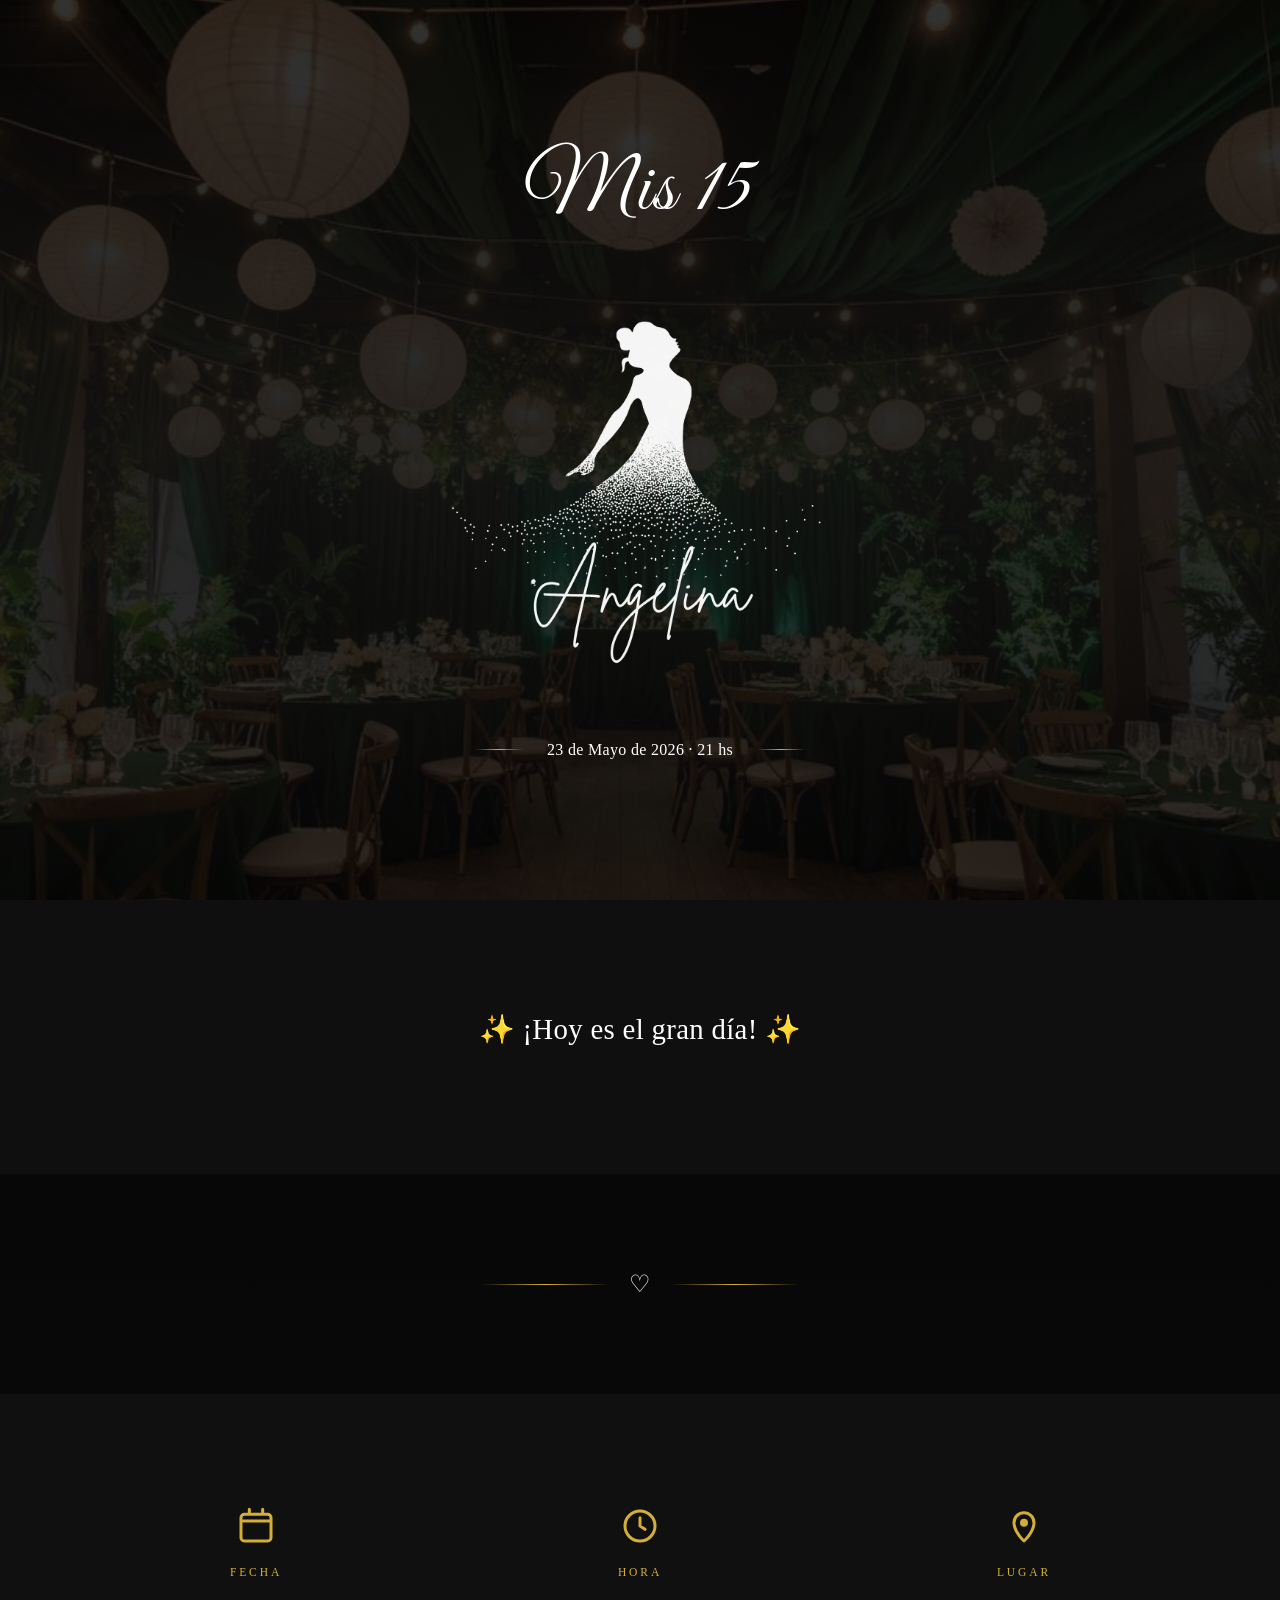
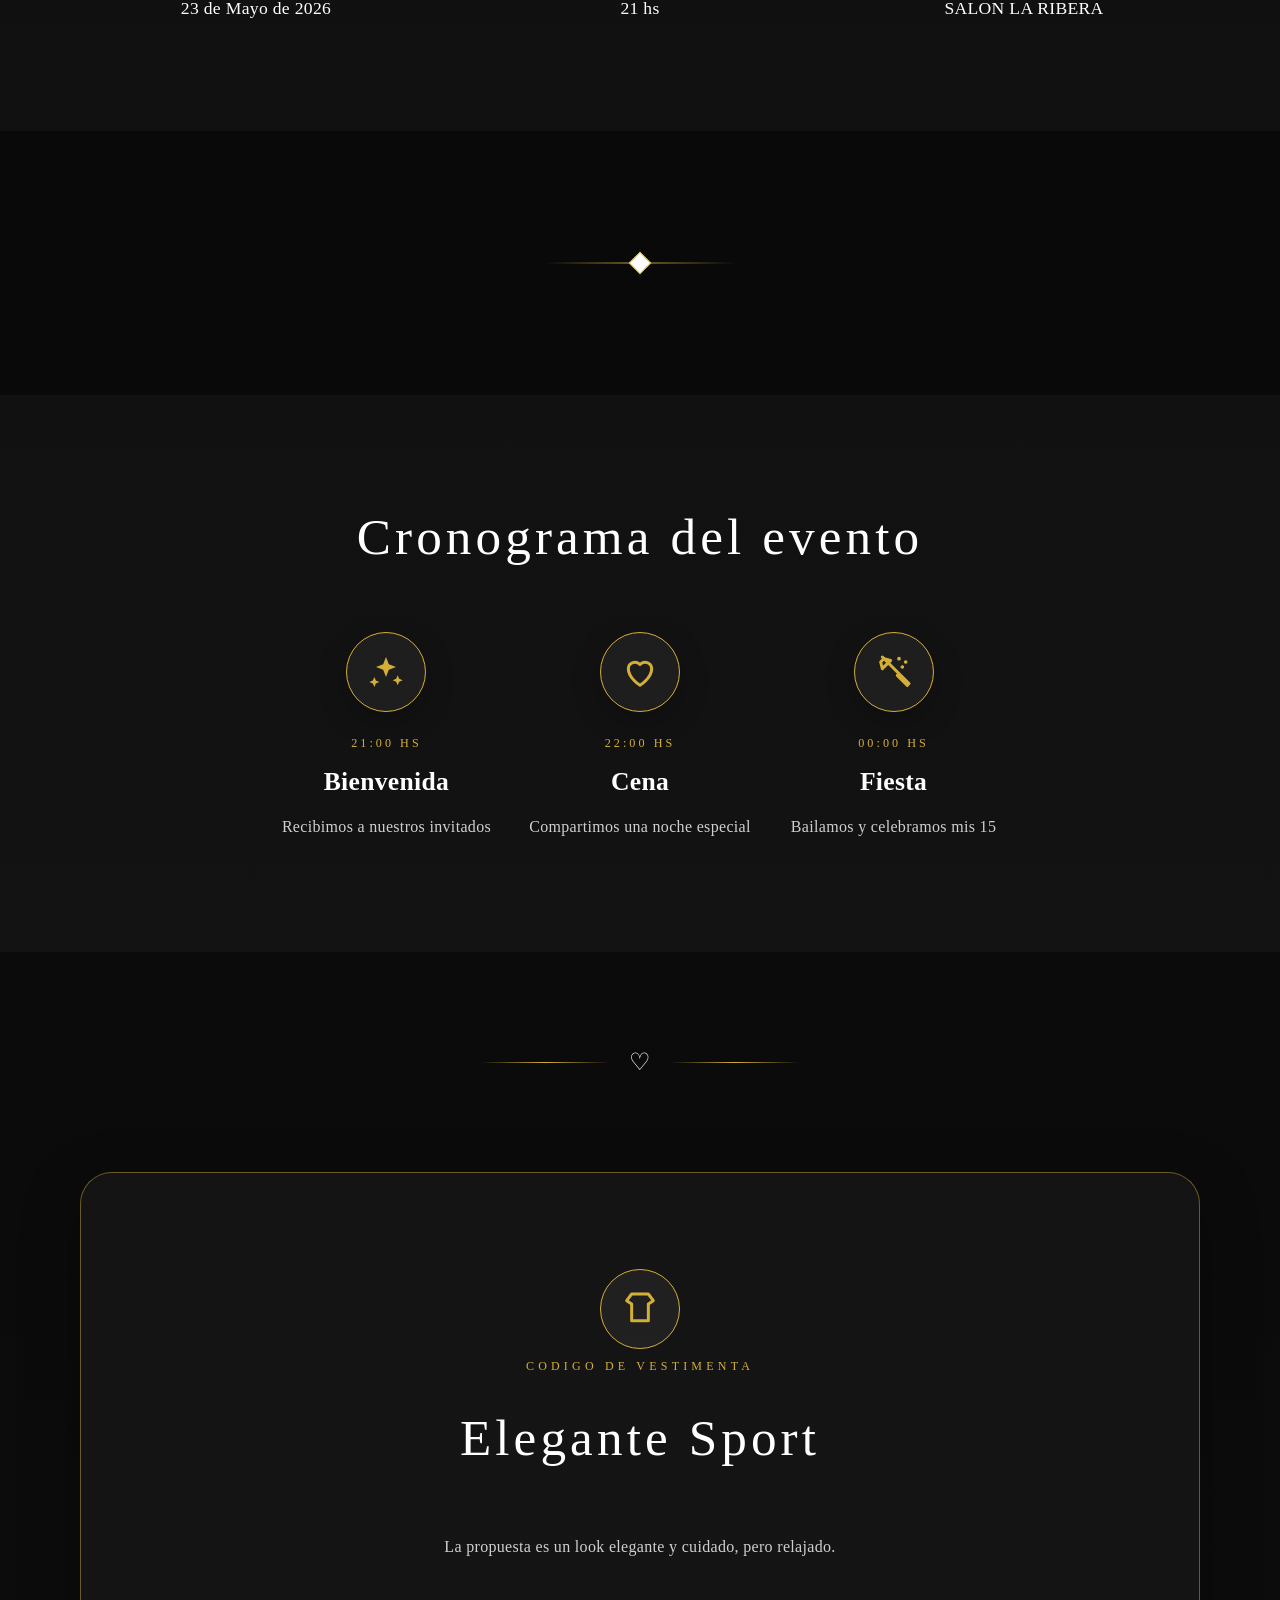
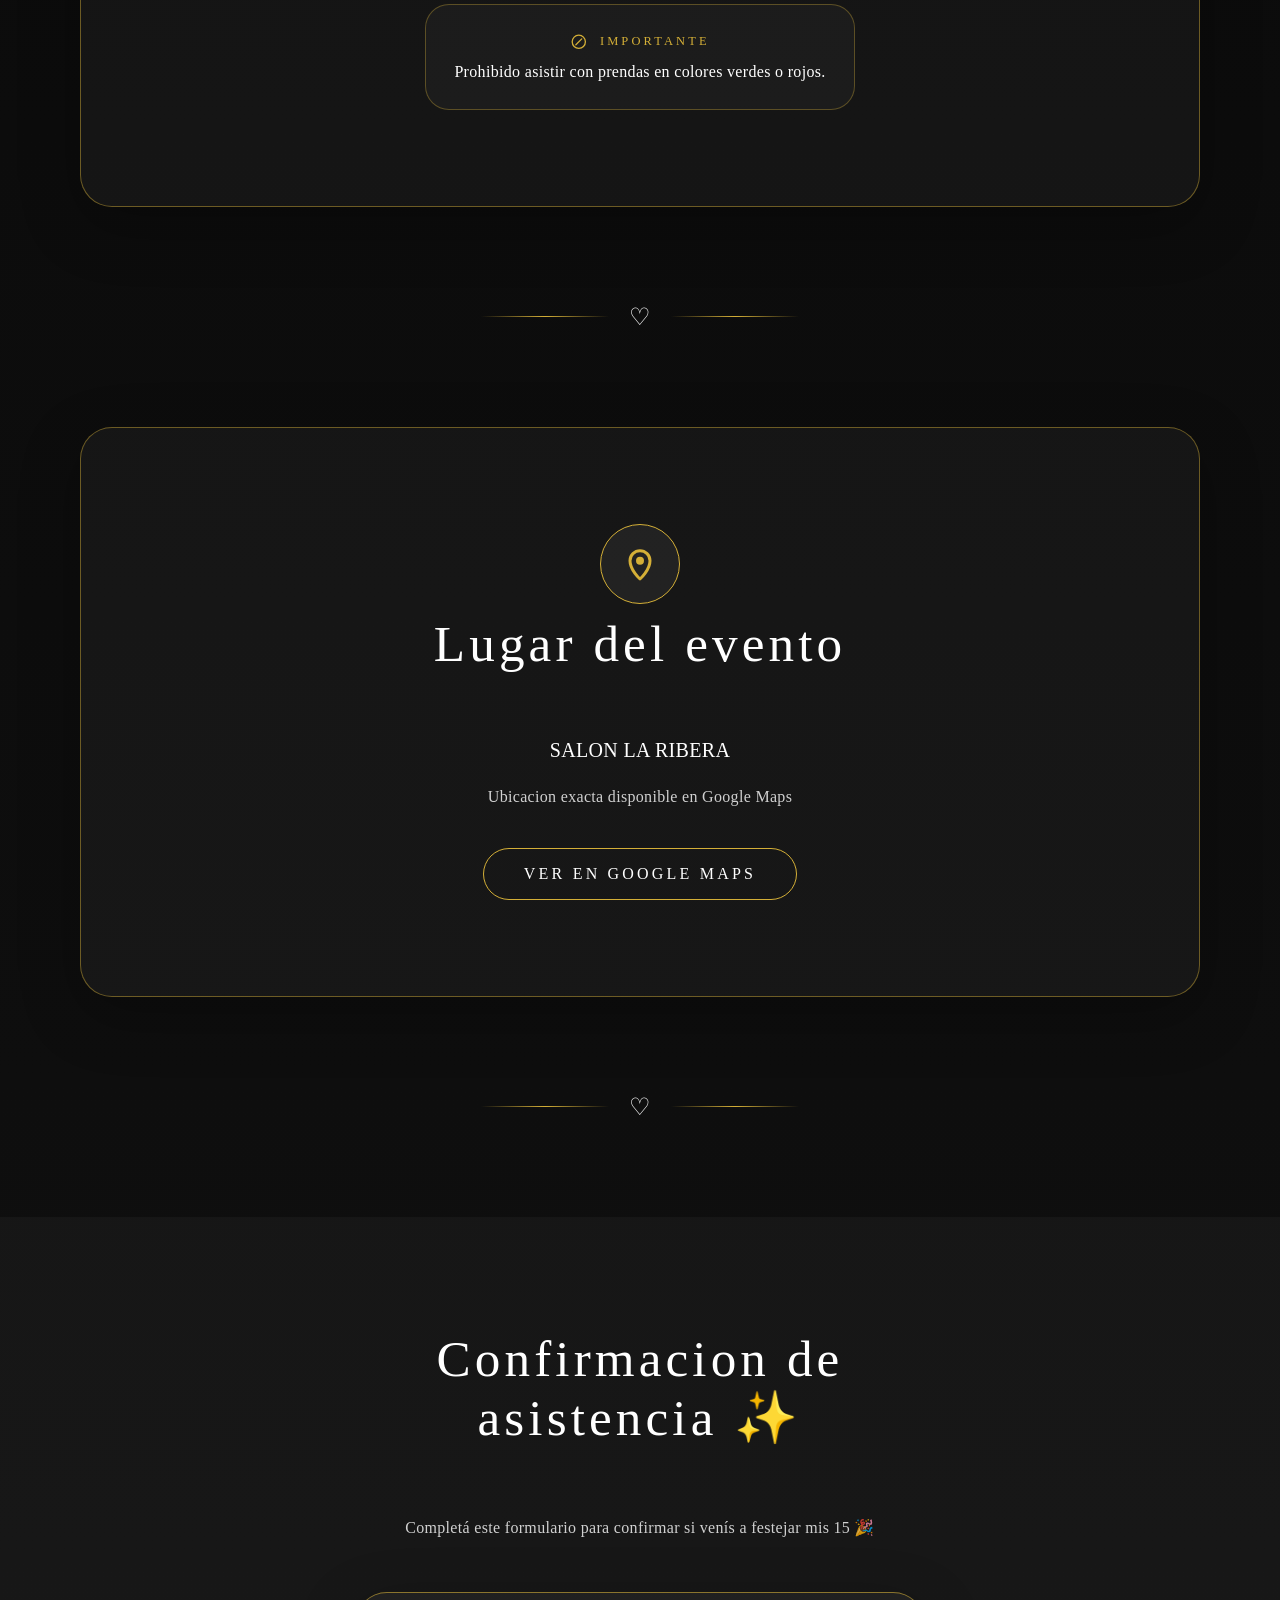
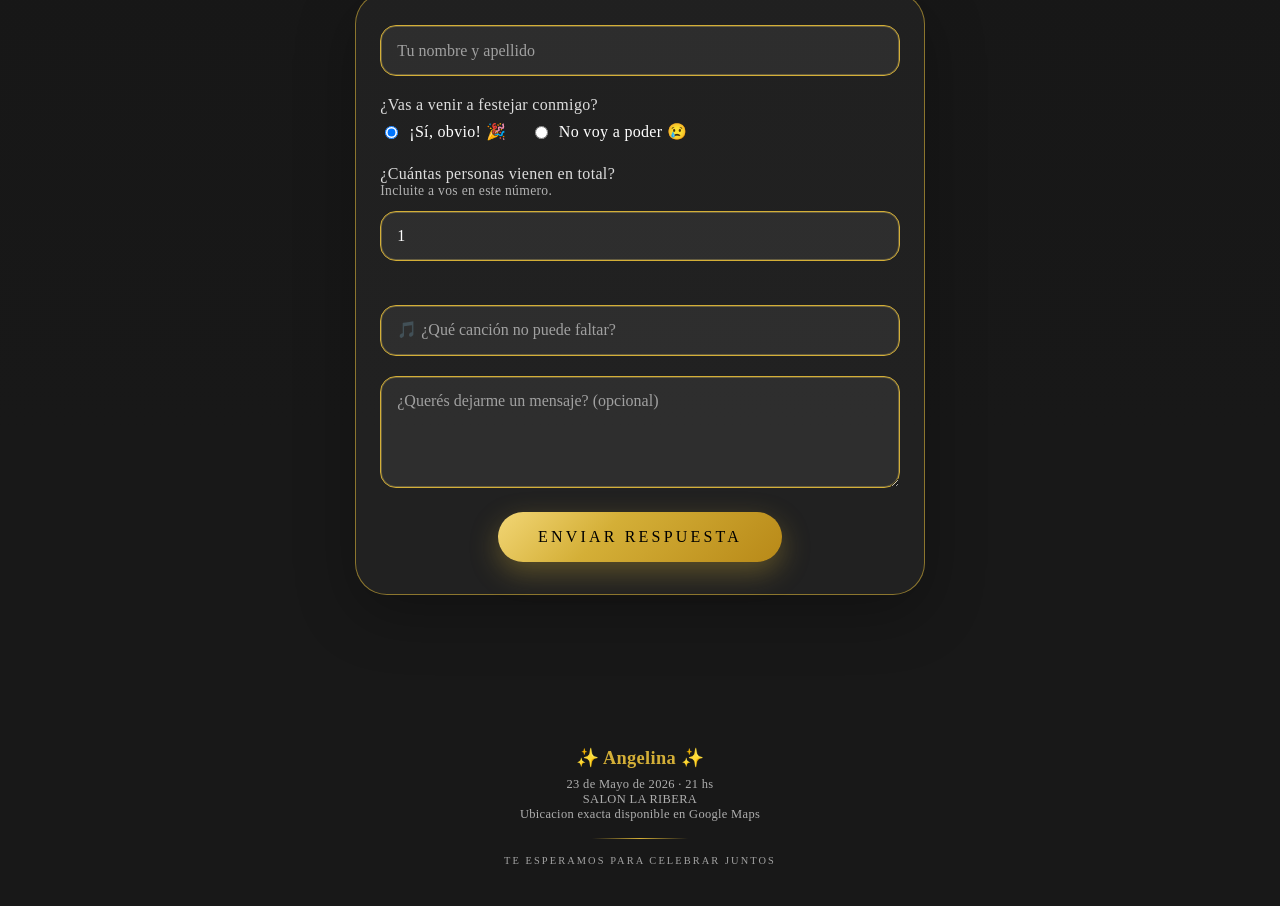
<file: index.html>
<!doctype html>
<html lang="es">
  <head>
    <meta charset="UTF-8" />
    <meta name="viewport" content="width=device-width, initial-scale=1.0" />
    <title>Mis 15 | Angelina</title>
    <meta
      name="description"
      content="Invitacion de 15 de Angelina. Confirmacion, ubicacion y codigo de vestimenta."
    />
    <link rel="preconnect" href="https://fonts.googleapis.com" />
    <link rel="preconnect" href="https://fonts.gstatic.com" crossorigin />
    <link
      href="https://fonts.googleapis.com/css2?family=Great+Vibes&display=swap"
      rel="stylesheet"
    />
    <link rel="icon" type="image/svg+xml" href="./favicon.svg" />
    <link rel="stylesheet" href="./styles.css" />
  </head>
  <body>
    <main class="app-shell bg-marble">
      <section class="hero fade-section">
        <div class="hero-bg"></div>
        <div class="hero-overlay"></div>
        <div class="hero-content">
          <p id="hero-title" class="eyebrow"></p>
          <img src="./Angelina.png" alt="Angelina" class="hero-signature" />
          <div class="hero-meta">
            <span class="hero-line"></span>
            <p id="hero-date-time"></p>
            <span class="hero-line"></span>
          </div>
        </div>
      </section>

      <section id="countdown-section" class="countdown fade-section">
        <div class="section-overlay"></div>
        <div class="section-inner countdown-inner">
          <h2 class="section-title">Faltan…</h2>
          <div id="countdown-grid" class="countdown-grid"></div>
        </div>
      </section>

      <div class="divider" aria-hidden="true">
        <span class="divider-line"></span>
        <span class="divider-heart">♡</span>
        <span class="divider-line"></span>
      </div>

      <section class="details fade-section section-soft">
        <div class="section-inner details-grid">
          <article class="detail-item">
            <div class="icon-wrap gold">
              <svg viewBox="0 0 24 24" class="icon" aria-hidden="true">
                <path
                  d="M8 2v3M16 2v3M3 9h18M5 5h14a2 2 0 0 1 2 2v12a2 2 0 0 1-2 2H5a2 2 0 0 1-2-2V7a2 2 0 0 1 2-2Z"
                  fill="none"
                  stroke="currentColor"
                  stroke-width="1.8"
                  stroke-linecap="round"
                  stroke-linejoin="round"
                />
              </svg>
            </div>
            <p class="detail-label">Fecha</p>
            <p id="detail-date" class="detail-value"></p>
          </article>

          <article class="detail-item">
            <div class="icon-wrap gold">
              <svg viewBox="0 0 24 24" class="icon" aria-hidden="true">
                <circle
                  cx="12"
                  cy="12"
                  r="9"
                  fill="none"
                  stroke="currentColor"
                  stroke-width="1.8"
                />
                <path
                  d="M12 7v5l3 2"
                  fill="none"
                  stroke="currentColor"
                  stroke-width="1.8"
                  stroke-linecap="round"
                  stroke-linejoin="round"
                />
              </svg>
            </div>
            <p class="detail-label">Hora</p>
            <p id="detail-time" class="detail-value"></p>
          </article>

          <article class="detail-item">
            <div class="icon-wrap gold">
              <svg viewBox="0 0 24 24" class="icon" aria-hidden="true">
                <path
                  d="M12 21s6-5.4 6-11a6 6 0 1 0-12 0c0 5.6 6 11 6 11Z"
                  fill="none"
                  stroke="currentColor"
                  stroke-width="1.8"
                  stroke-linecap="round"
                  stroke-linejoin="round"
                />
                <circle cx="12" cy="10" r="2.4" fill="currentColor" />
              </svg>
            </div>
            <p class="detail-label">Lugar</p>
            <p id="detail-venue" class="detail-value"></p>
          </article>
        </div>
      </section>

      <div class="ornament" aria-hidden="true">
        <span class="ornament-line"></span>
        <span class="ornament-diamond"></span>
      </div>

      <section class="timeline fade-section section-soft">
        <div class="section-inner">
          <h2 class="section-title">Cronograma del evento</h2>
          <div id="timeline-grid" class="timeline-grid"></div>
        </div>
      </section>

      <div class="divider" aria-hidden="true">
        <span class="divider-line"></span>
        <span class="divider-heart">♡</span>
        <span class="divider-line"></span>
      </div>

      <section class="dress-code fade-section card-section">
        <div class="section-inner narrow">
          <div class="icon-wrap gold large">
            <svg viewBox="0 0 24 24" class="icon" aria-hidden="true">
              <path
                d="M7 3h10l3 4-3 2v10H7V9L4 7l3-4Z"
                fill="none"
                stroke="currentColor"
                stroke-width="1.8"
                stroke-linecap="round"
                stroke-linejoin="round"
              />
            </svg>
          </div>

          <p class="eyebrow gold-text">Codigo de vestimenta</p>
          <h2 class="section-title">Elegante Sport</h2>
          <p class="section-copy">
            La propuesta es un look elegante y cuidado, pero relajado.
          </p>

          <div class="notice-grid single">
            <article class="notice-card">
              <div class="notice-head gold-text">
                <svg viewBox="0 0 24 24" class="icon small" aria-hidden="true">
                  <circle
                    cx="12"
                    cy="12"
                    r="9"
                    fill="none"
                    stroke="currentColor"
                    stroke-width="1.8"
                  />
                  <path
                    d="M8 16 16 8"
                    fill="none"
                    stroke="currentColor"
                    stroke-width="1.8"
                    stroke-linecap="round"
                  />
                </svg>
                <span>Importante</span>
              </div>
              <p>Prohibido asistir con prendas en colores verdes o rojos.</p>
            </article>
          </div>
        </div>
      </section>

      <div class="divider" aria-hidden="true">
        <span class="divider-line"></span>
        <span class="divider-heart">♡</span>
        <span class="divider-line"></span>
      </div>

      <section class="location fade-section card-section">
        <div class="section-inner narrow">
          <div class="icon-wrap gold large">
            <svg viewBox="0 0 24 24" class="icon" aria-hidden="true">
              <path
                d="M12 21s6-5.4 6-11a6 6 0 1 0-12 0c0 5.6 6 11 6 11Z"
                fill="none"
                stroke="currentColor"
                stroke-width="1.8"
                stroke-linecap="round"
                stroke-linejoin="round"
              />
              <circle cx="12" cy="10" r="2.4" fill="currentColor" />
            </svg>
          </div>

          <h2 class="section-title">Lugar del evento</h2>
          <p id="location-venue" class="location-venue"></p>
          <p id="location-address" class="location-address"></p>

          <a
            id="maps-link"
            class="button button-outline"
            target="_blank"
            rel="noopener noreferrer"
          >
            Ver en Google Maps
          </a>
        </div>
      </section>

      <div class="divider" aria-hidden="true">
        <span class="divider-line"></span>
        <span class="divider-heart">♡</span>
        <span class="divider-line"></span>
      </div>

      <section class="rsvp fade-section section-soft">
        <div class="section-inner rsvp-wrap">
          <h2 class="section-title">Confirmacion de asistencia ✨</h2>
          <p class="section-copy">
            Completá este formulario para confirmar si venís a festejar mis 15
            🎉
          </p>

          <form id="rsvp-form" class="form-card">
            <input
              id="name"
              name="name"
              type="text"
              placeholder="Tu nombre y apellido"
              required
              class="field"
            />

            <div class="field-group align-left">
              <p class="field-label">¿Vas a venir a festejar conmigo?</p>
              <div class="radio-row">
                <label class="radio-option">
                  <input type="radio" name="attendance" value="yes" checked />
                  <span>¡Sí, obvio! 🎉</span>
                </label>
                <label class="radio-option">
                  <input type="radio" name="attendance" value="no" />
                  <span>No voy a poder 😢</span>
                </label>
              </div>
            </div>

            <div id="attendance-fields" class="attendance-fields">
              <div class="field-group align-left">
                <label for="guests" class="field-label">
                  ¿Cuántas personas vienen en total?
                </label>
                <p class="field-help">Incluite a vos en este número.</p>
                <input
                  id="guests"
                  name="guests"
                  type="number"
                  min="1"
                  value="1"
                  required
                  class="field"
                />
              </div>

              <div id="guest-names" class="guest-names"></div>

              <input
                id="song"
                name="song"
                type="text"
                placeholder="🎵 ¿Qué canción no puede faltar?"
                class="field"
              />
            </div>

            <textarea
              id="message"
              name="message"
              rows="4"
              placeholder="¿Querés dejarme un mensaje? (opcional)"
              class="field field-area"
            ></textarea>

            <button id="submit-button" type="submit" class="button button-gold">
              Enviar respuesta
            </button>
          </form>

          <div id="rsvp-success" class="success-state hidden">
            <p class="success-title">¡Gracias por responder! 💖</p>
            <p class="success-copy">
              Tu respuesta fue registrada correctamente. ¡Te espero para
              festejar! ✨
            </p>
          </div>
        </div>
      </section>

      <footer class="footer fade-section">
        <div id="footer-name" class="footer-name"></div>
        <div id="footer-date-time" class="footer-meta"></div>
        <div id="footer-venue" class="footer-meta"></div>
        <div id="footer-address" class="footer-meta"></div>
        <div class="footer-line"></div>
        <div class="footer-copy">Te esperamos para celebrar juntos</div>
      </footer>
    </main>

    <script src="./script.js"></script>
  </body>
</html>
</file>
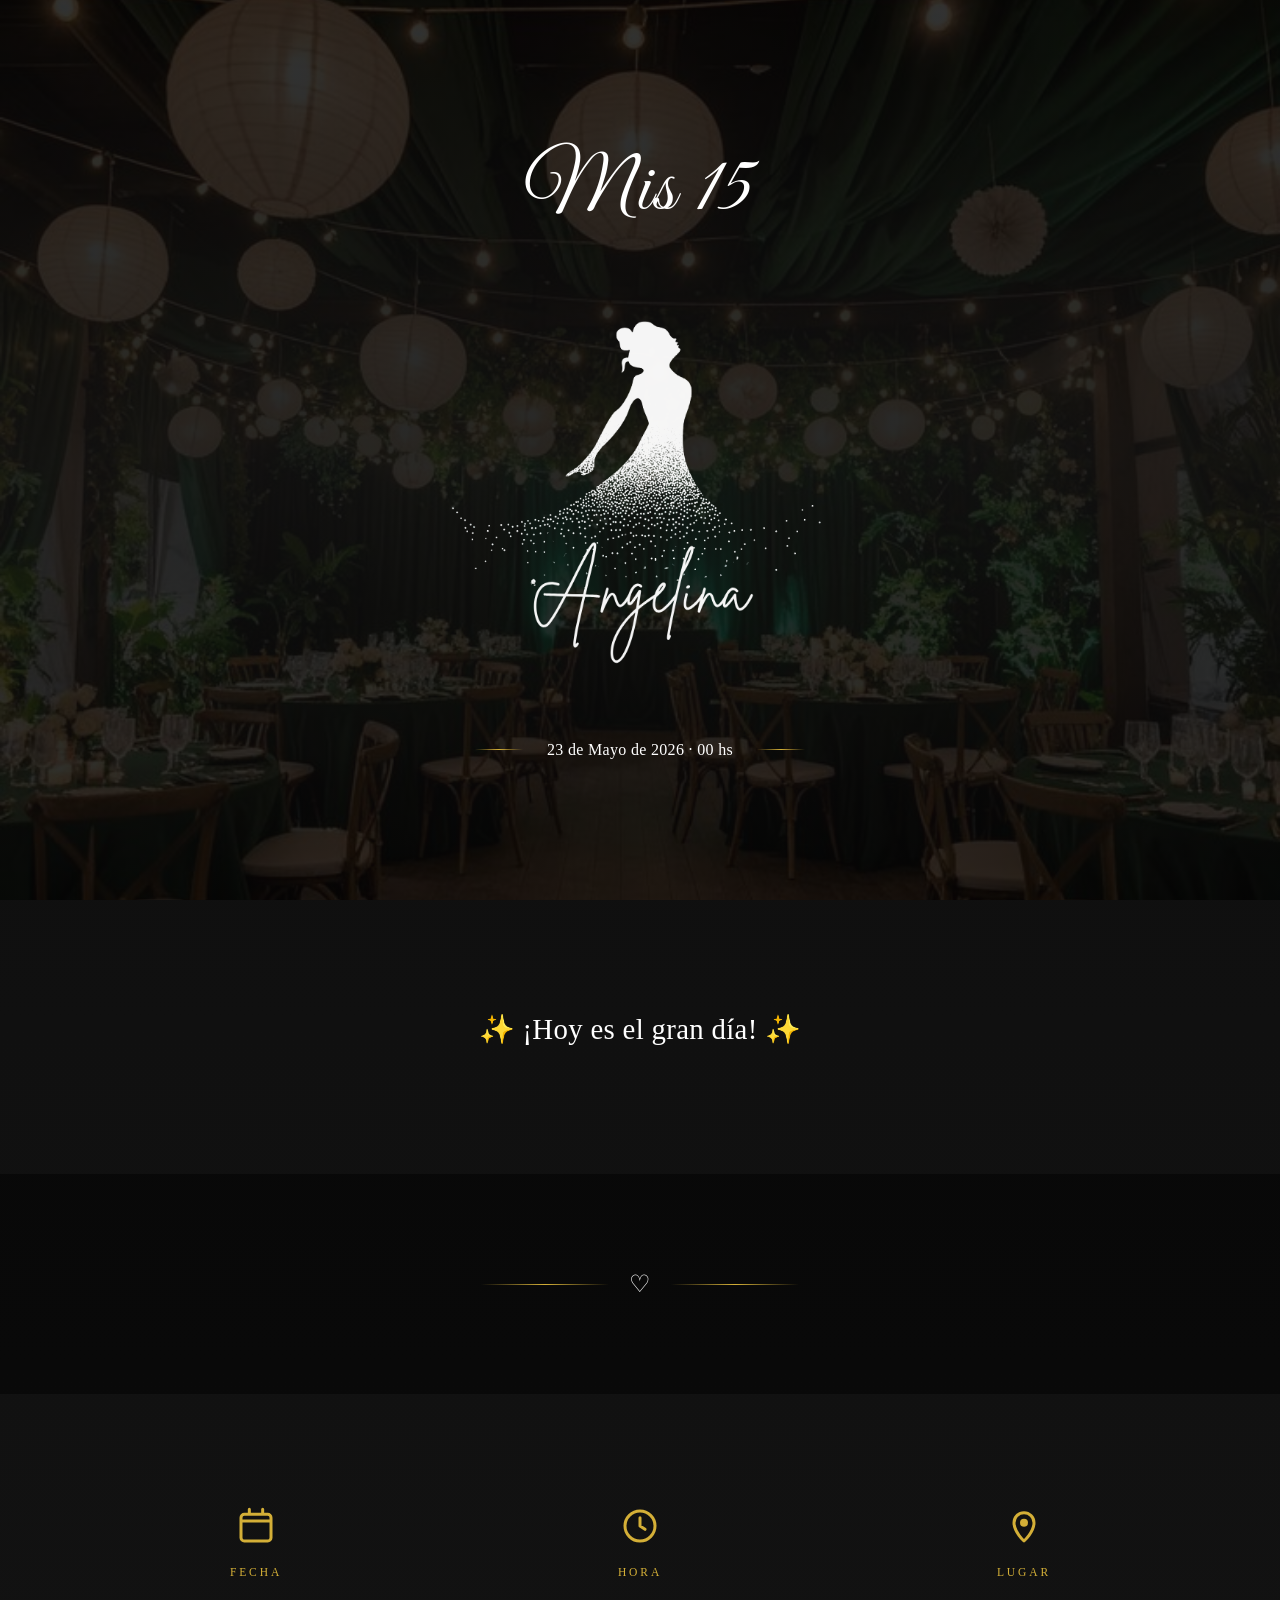
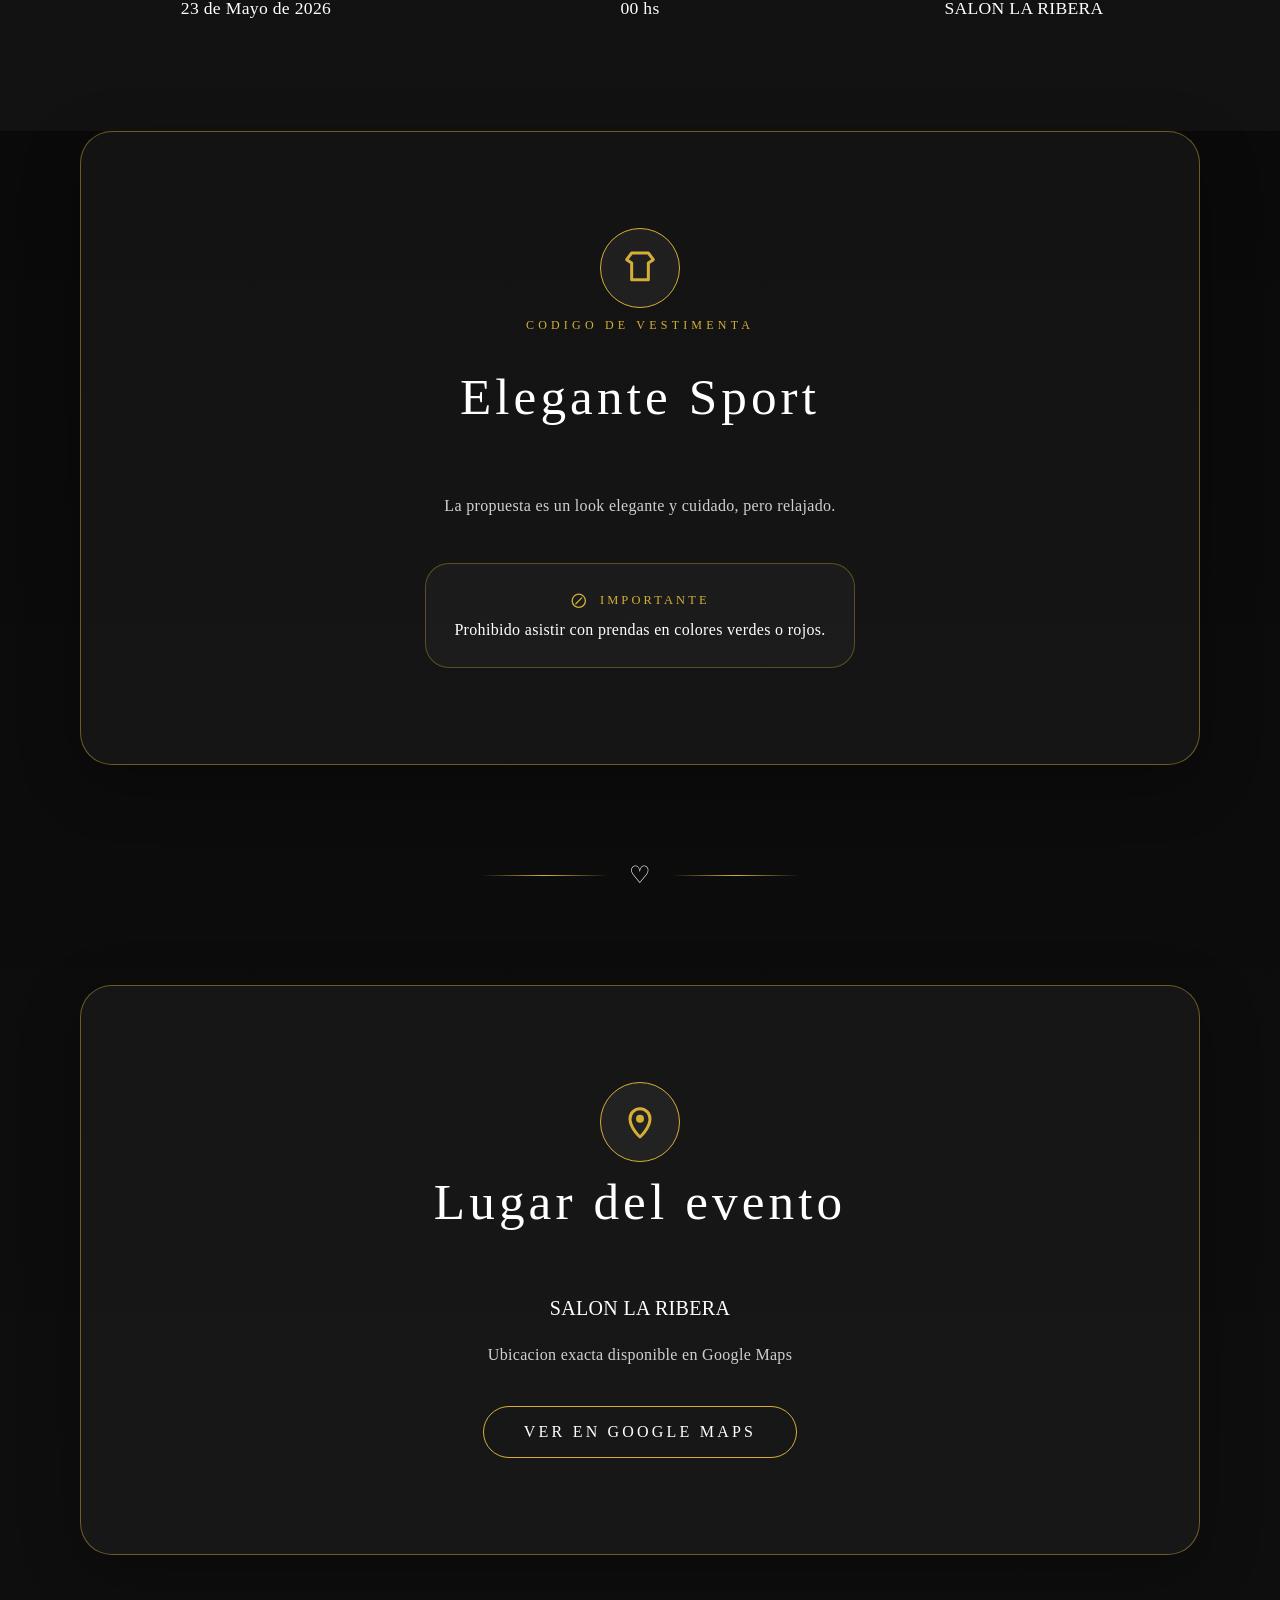
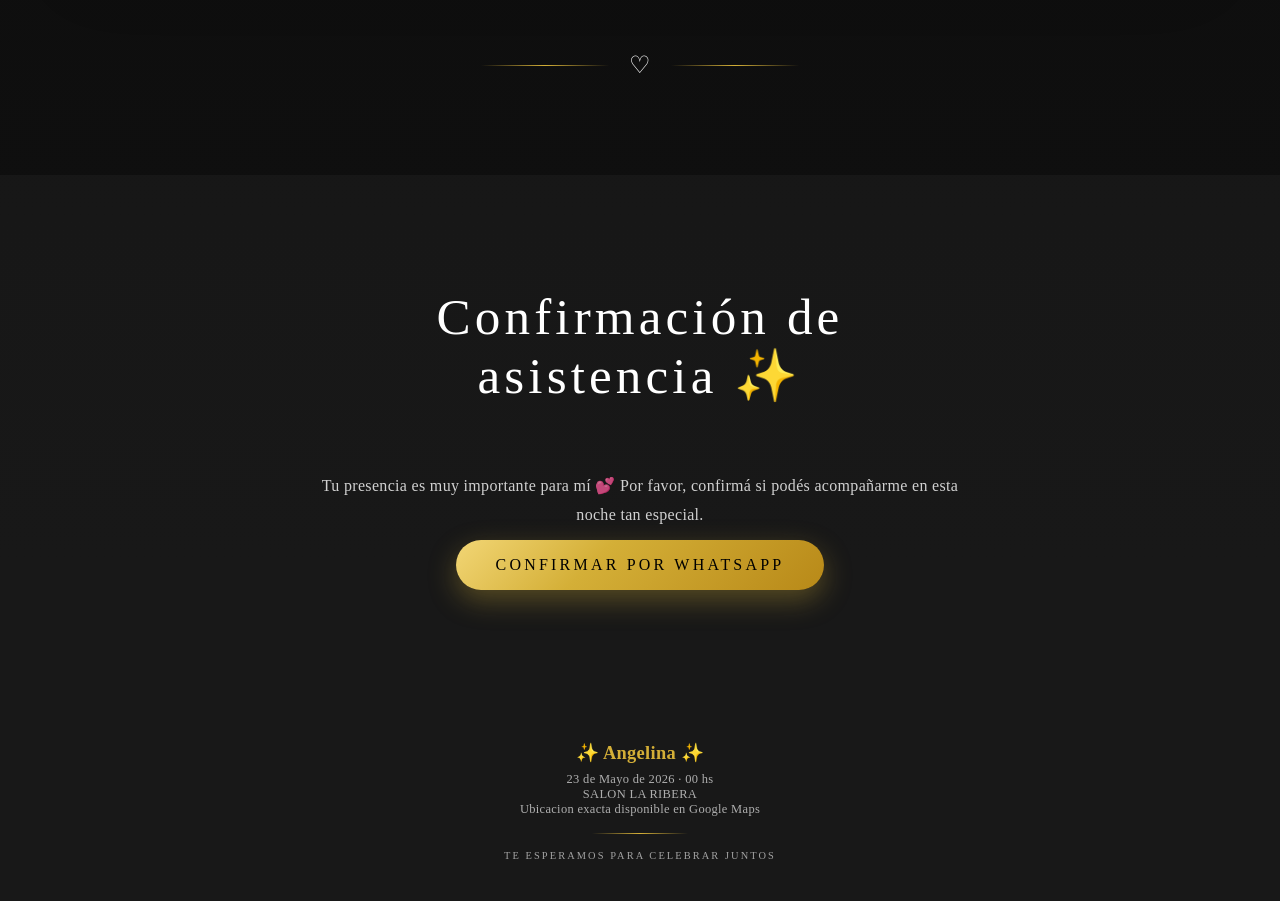
<file: post12/index.html>
<!doctype html>
<html lang="es">
  <head>
    <meta charset="UTF-8" />
    <meta name="viewport" content="width=device-width, initial-scale=1.0" />
    <title>Mis 15 | Angelina</title>
    <meta
      name="description"
      content="Invitacion de 15 de Angelina. Confirmacion, ubicacion y codigo de vestimenta."
    />
    <link rel="preconnect" href="https://fonts.googleapis.com" />
    <link rel="preconnect" href="https://fonts.gstatic.com" crossorigin />
    <link
      href="https://fonts.googleapis.com/css2?family=Great+Vibes&display=swap"
      rel="stylesheet"
    />
    <link rel="icon" type="image/svg+xml" href="./favicon.svg" />
    <link rel="stylesheet" href="./styles.css" />
  </head>
  <body>
    <main class="app-shell bg-marble">
      <section class="hero fade-section">
        <div class="hero-bg"></div>
        <div class="hero-overlay"></div>
        <div class="hero-content">
          <p id="hero-title" class="eyebrow"></p>
          <img src="./Angelina.png" alt="Angelina" class="hero-signature" />
          <div class="hero-meta">
            <span class="hero-line"></span>
            <p id="hero-date-time"></p>
            <span class="hero-line"></span>
          </div>
        </div>
      </section>

      <section id="countdown-section" class="countdown fade-section">
        <div class="section-overlay"></div>
        <div class="section-inner countdown-inner">
          <h2 class="section-title">Faltan…</h2>
          <div id="countdown-grid" class="countdown-grid"></div>
        </div>
      </section>

      <div class="divider" aria-hidden="true">
        <span class="divider-line"></span>
        <span class="divider-heart">♡</span>
        <span class="divider-line"></span>
      </div>

      <section class="details fade-section section-soft">
        <div class="section-inner details-grid">
          <article class="detail-item">
            <div class="icon-wrap gold">
              <svg viewBox="0 0 24 24" class="icon" aria-hidden="true">
                <path
                  d="M8 2v3M16 2v3M3 9h18M5 5h14a2 2 0 0 1 2 2v12a2 2 0 0 1-2 2H5a2 2 0 0 1-2-2V7a2 2 0 0 1 2-2Z"
                  fill="none"
                  stroke="currentColor"
                  stroke-width="1.8"
                  stroke-linecap="round"
                  stroke-linejoin="round"
                />
              </svg>
            </div>
            <p class="detail-label">Fecha</p>
            <p id="detail-date" class="detail-value"></p>
          </article>

          <article class="detail-item">
            <div class="icon-wrap gold">
              <svg viewBox="0 0 24 24" class="icon" aria-hidden="true">
                <circle
                  cx="12"
                  cy="12"
                  r="9"
                  fill="none"
                  stroke="currentColor"
                  stroke-width="1.8"
                />
                <path
                  d="M12 7v5l3 2"
                  fill="none"
                  stroke="currentColor"
                  stroke-width="1.8"
                  stroke-linecap="round"
                  stroke-linejoin="round"
                />
              </svg>
            </div>
            <p class="detail-label">Hora</p>
            <p id="detail-time" class="detail-value"></p>
          </article>

          <article class="detail-item">
            <div class="icon-wrap gold">
              <svg viewBox="0 0 24 24" class="icon" aria-hidden="true">
                <path
                  d="M12 21s6-5.4 6-11a6 6 0 1 0-12 0c0 5.6 6 11 6 11Z"
                  fill="none"
                  stroke="currentColor"
                  stroke-width="1.8"
                  stroke-linecap="round"
                  stroke-linejoin="round"
                />
                <circle cx="12" cy="10" r="2.4" fill="currentColor" />
              </svg>
            </div>
            <p class="detail-label">Lugar</p>
            <p id="detail-venue" class="detail-value"></p>
          </article>
        </div>
      </section>

      <section class="dress-code fade-section card-section">
        <div class="section-inner narrow">
          <div class="icon-wrap gold large">
            <svg viewBox="0 0 24 24" class="icon" aria-hidden="true">
              <path
                d="M7 3h10l3 4-3 2v10H7V9L4 7l3-4Z"
                fill="none"
                stroke="currentColor"
                stroke-width="1.8"
                stroke-linecap="round"
                stroke-linejoin="round"
              />
            </svg>
          </div>

          <p class="eyebrow gold-text">Codigo de vestimenta</p>
          <h2 class="section-title">Elegante Sport</h2>
          <p class="section-copy">
            La propuesta es un look elegante y cuidado, pero relajado.
          </p>

          <div class="notice-grid single">
            <article class="notice-card">
              <div class="notice-head gold-text">
                <svg viewBox="0 0 24 24" class="icon small" aria-hidden="true">
                  <circle
                    cx="12"
                    cy="12"
                    r="9"
                    fill="none"
                    stroke="currentColor"
                    stroke-width="1.8"
                  />
                  <path
                    d="M8 16 16 8"
                    fill="none"
                    stroke="currentColor"
                    stroke-width="1.8"
                    stroke-linecap="round"
                  />
                </svg>
                <span>Importante</span>
              </div>
              <p>Prohibido asistir con prendas en colores verdes o rojos.</p>
            </article>
          </div>
        </div>
      </section>

      <div class="divider" aria-hidden="true">
        <span class="divider-line"></span>
        <span class="divider-heart">♡</span>
        <span class="divider-line"></span>
      </div>

      <section class="location fade-section card-section">
        <div class="section-inner narrow">
          <div class="icon-wrap gold large">
            <svg viewBox="0 0 24 24" class="icon" aria-hidden="true">
              <path
                d="M12 21s6-5.4 6-11a6 6 0 1 0-12 0c0 5.6 6 11 6 11Z"
                fill="none"
                stroke="currentColor"
                stroke-width="1.8"
                stroke-linecap="round"
                stroke-linejoin="round"
              />
              <circle cx="12" cy="10" r="2.4" fill="currentColor" />
            </svg>
          </div>

          <h2 class="section-title">Lugar del evento</h2>
          <p id="location-venue" class="location-venue"></p>
          <p id="location-address" class="location-address"></p>

          <a
            id="maps-link"
            class="button button-outline"
            target="_blank"
            rel="noopener noreferrer"
          >
            Ver en Google Maps
          </a>
        </div>
      </section>

      <div class="divider" aria-hidden="true">
        <span class="divider-line"></span>
        <span class="divider-heart">♡</span>
        <span class="divider-line"></span>
      </div>

      <section class="rsvp fade-section section-soft">
        <div class="section-inner rsvp-wrap">
          <h2 class="section-title">Confirmación de asistencia ✨</h2>
          <p class="section-copy">
            Tu presencia es muy importante para mí 💕 Por favor, confirmá si
            podés acompañarme en esta noche tan especial.
          </p>
          <a
            id="whatsapp-link"
            class="button button-gold"
            target="_blank"
            rel="noopener noreferrer"
          >
            Confirmar por WhatsApp
          </a>
        </div>
      </section>

      <footer class="footer fade-section">
        <div id="footer-name" class="footer-name"></div>
        <div id="footer-date-time" class="footer-meta"></div>
        <div id="footer-venue" class="footer-meta"></div>
        <div id="footer-address" class="footer-meta"></div>
        <div class="footer-line"></div>
        <div class="footer-copy">Te esperamos para celebrar juntos</div>
      </footer>
    </main>

    <script src="./script.js"></script>
  </body>
</html>
</file>
<file: styles.css>
:root {
  --black-base: #050505;
  --black-soft: #0d0d0d;
  --black-elevated: #111111;
  --white-main: #ffffff;
  --white-soft: rgba(255, 255, 255, 0.8);
  --white-muted: rgba(255, 255, 255, 0.65);
  --gold-soft: #d4af37;
  --gold-strong: #f2d675;
  --shadow-main: 0 18px 60px rgba(0, 0, 0, 0.28);
}

* {
  box-sizing: border-box;
}

html {
  scroll-behavior: smooth;
  background: linear-gradient(180deg, #050505 0%, #111111 100%);
}

body {
  margin: 0;
  color: var(--white-main);
  background: var(--black-soft);
  font-family: Georgia, "Times New Roman", serif;
  -webkit-font-smoothing: antialiased;
  letter-spacing: 0.02em;
}

img {
  max-width: 100%;
  display: block;
}

button,
input,
textarea {
  font: inherit;
}

.app-shell {
  min-height: 100vh;
}

.bg-marble {
  background-image:
    linear-gradient(180deg, rgba(5, 5, 5, 0.97), rgba(17, 17, 17, 0.95)),
    url("./bg-marble.jpg");
  background-size: cover;
  background-position: center;
  background-attachment: fixed;
}

.fade-section {
  opacity: 0;
  transform: translateY(40px);
  transition:
    opacity 0.8s ease-out,
    transform 0.8s ease-out;
}

.fade-section.is-visible {
  opacity: 1;
  transform: translateY(0);
}

.hero {
  position: relative;
  min-height: 100vh;
  display: flex;
  align-items: center;
  justify-content: center;
  text-align: center;
  overflow: hidden;
}

.hero-bg,
.hero-overlay {
  position: absolute;
  inset: 0;
}

.hero-bg {
  background: center / cover no-repeat url("./bg.jpg");
}

.hero-overlay {
  background: linear-gradient(
    180deg,
    rgba(5, 5, 5, 0.82),
    rgba(17, 17, 17, 0.9),
    rgba(5, 5, 5, 0.82)
  );
}

.hero-content,
.section-inner {
  position: relative;
  z-index: 1;
}

.hero-content {
  width: min(100%, 48rem);
  padding: 0 1.5rem;
}

.eyebrow {
  margin: 0 0 1.5rem;
  font-size: 0.75rem;
  letter-spacing: 0.35em;
  text-transform: uppercase;
}

.hero-content .eyebrow {
  font-family: "Great Vibes", cursive;
  font-size: clamp(2.8rem, 7vw, 5rem);
  font-weight: 400;
  letter-spacing: 0.04em;
  text-transform: none;
}

.hero-name {
  margin: 0 0 2rem;
  font-size: clamp(3rem, 7vw, 5.25rem);
  font-weight: 300;
  letter-spacing: 0.08em;
}

.hero-signature {
  width: min(88vw, 34rem);
  margin: 0 auto 2.5rem;
  filter: invert(1) brightness(1.18);
  opacity: 0.96;
}

.hero-meta {
  display: flex;
  align-items: center;
  justify-content: center;
  gap: 1.5rem;
  flex-wrap: wrap;
}

.hero-meta p {
  margin: 0;
}

.hero-line,
.divider-line,
.ornament-line,
.footer-line {
  display: block;
  background: linear-gradient(
    90deg,
    transparent,
    var(--gold-soft),
    transparent
  );
}

.hero-line {
  width: 3rem;
  height: 1px;
}

.section-soft,
.countdown,
.footer {
  background: rgba(255, 255, 255, 0.03);
}

.countdown,
.details,
.timeline,
.rsvp {
  padding: 7rem 1.5rem;
}

.section-overlay {
  position: absolute;
  inset: 0;
  background: linear-gradient(
    180deg,
    rgba(255, 255, 255, 0.02),
    rgba(255, 255, 255, 0.04)
  );
}

.countdown {
  position: relative;
}

.section-inner {
  display: flex;
  flex-direction: column;
  gap: 10px;
  align-items: center;
  justify-content: center;
  width: min(100%, 70rem);
  margin: 0 auto;
}

.countdown-inner {
  text-align: center;
}

.section-title {
  margin: 0 0 3.5rem;
  font-size: clamp(2rem, 4vw, 3.3rem);
  font-weight: 400;
  letter-spacing: 0.08em;
  text-align: center;
}

.section-copy {
  max-width: 40rem;
  margin: 0 auto;
  color: var(--white-soft);
  line-height: 1.8;
  text-align: center;
}

.countdown-grid,
.details-grid,
.timeline-grid,
.notice-grid {
  display: grid;
  gap: 2rem;
}

.countdown-grid {
  grid-template-columns: repeat(4, minmax(0, 1fr));
}

.countdown-card {
  padding: 2rem 1rem;
  border: 1px solid var(--gold-soft);
  border-radius: 1.5rem;
  background: rgba(255, 255, 255, 0.08);
  box-shadow: 0 12px 40px rgba(0, 0, 0, 0.16);
  backdrop-filter: blur(8px);
}

.countdown-value {
  font-size: clamp(2.4rem, 5vw, 3.4rem);
  font-weight: 300;
}

.countdown-label {
  margin-top: 0.75rem;
  font-size: 0.72rem;
  letter-spacing: 0.25em;
  text-transform: uppercase;
  color: var(--gold-soft);
}

.divider,
.ornament {
  display: flex;
  align-items: center;
  justify-content: center;
}

.divider {
  margin: 6rem 0;
  gap: 1.25rem;
}

.divider-line {
  width: 8rem;
  height: 1px;
}

.divider-heart {
  font-size: 1.5rem;
  color: var(--white-main);
}

.ornament {
  margin: 7rem 0;
  margin-left: auto;
  margin-right: auto;
}

.ornament-line {
  position: absolute;
  inset: 50% 0 auto;
  width: 100%;
  height: 1px;
  transform: translateY(-50%);
}

.ornament-diamond {
  position: absolute;
  top: 50%;
  left: 50%;
  width: 1rem;
  height: 1rem;
  border: 1px solid var(--gold-soft);
  background: var(--white-main);
  transform: translate(-50%, -50%) rotate(45deg);
}

.ornament {
  position: relative;
  width: 12rem;
  height: 2.5rem;
}

.details-grid {
  grid-template-columns: repeat(3, minmax(0, 1fr));
  text-align: center;
}

.detail-item {
  display: flex;
  flex-direction: column;
  align-items: center;
  gap: 1.25rem;
}

.detail-label {
  margin: 0;
  font-size: 0.72rem;
  letter-spacing: 0.25em;
  text-transform: uppercase;
  color: var(--gold-soft);
}

.detail-value {
  margin: 0;
  font-size: 1.1rem;
}

.icon-wrap {
  display: inline-flex;
  align-items: center;
  justify-content: center;
  border-radius: 999px;
}

.icon-wrap.gold {
  color: var(--gold-soft);
}

.icon-wrap.large {
  width: 5rem;
  height: 5rem;
  margin: 0 auto;
  border: 1px solid var(--gold-soft);
  background: rgba(255, 255, 255, 0.05);
}

.icon {
  width: 2.5rem;
  height: 2.5rem;
}

.icon.small {
  width: 1.1rem;
  height: 1.1rem;
}

.timeline-grid {
  grid-template-columns: repeat(3, minmax(0, 1fr));
}

.timeline-card {
  text-align: center;
}

.timeline-card .icon-wrap {
  width: 5rem;
  height: 5rem;
  margin: 0 auto 1.5rem;
  border: 1px solid var(--gold-soft);
  background: rgba(255, 255, 255, 0.05);
  color: var(--gold-soft);
  box-shadow: 0 10px 30px rgba(0, 0, 0, 0.22);
}

.timeline-time {
  margin: 0 0 1rem;
  font-size: 0.76rem;
  letter-spacing: 0.25em;
  text-transform: uppercase;
  color: var(--gold-soft);
}

.timeline-title {
  margin: 0 0 1rem;
  font-size: 1.6rem;
}

.timeline-description {
  margin: 0 auto;
  max-width: 16rem;
  color: var(--white-soft);
  line-height: 1.7;
}

.card-section {
  width: min(100% - 3rem, 70rem);
  margin: 0 auto;
  padding: 6rem 1.5rem;
  border: 1px solid rgba(212, 175, 55, 0.45);
  border-radius: 2rem;
  background: rgba(255, 255, 255, 0.04);
  box-shadow: var(--shadow-main);
}

.narrow {
  width: min(100%, 48rem);
  margin: 0 auto;
}

.gold-text {
  color: var(--gold-soft);
}

.notice-grid.single {
  display: flex;
  justify-content: center;
  margin-top: 2rem;
}

.notice-card {
  width: min(100%, 28rem);
  padding: 1.75rem;
  border: 1px solid rgba(212, 175, 55, 0.35);
  border-radius: 1.5rem;
  background: rgba(255, 255, 255, 0.03);
  text-align: center;
}

.notice-card p {
  margin: 0;
}

.notice-head {
  display: flex;
  align-items: center;
  justify-content: center;
  gap: 0.75rem;
  margin-bottom: 0.75rem;
  font-size: 0.78rem;
  letter-spacing: 0.25em;
  text-transform: uppercase;
}

.location-venue {
  margin: 0 0 1rem;
  font-size: 1.25rem;
  text-align: center;
}

.location-address {
  margin: 0 0 2rem;
  text-align: center;
  color: var(--white-soft);
}

.button {
  display: inline-flex;
  align-items: center;
  justify-content: center;
  border: none;
  border-radius: 999px;
  padding: 1rem 2.5rem;
  text-decoration: none;
  letter-spacing: 0.2em;
  text-transform: uppercase;
  transition:
    transform 0.2s ease,
    filter 0.2s ease,
    background-color 0.2s ease,
    color 0.2s ease;
  cursor: pointer;
}

.button:hover {
  transform: translateY(-1px);
}

.button-outline {
  border: 1px solid var(--gold-soft);
  color: var(--white-main);
  background: transparent;
}

.button-outline:hover {
  background: var(--gold-soft);
  color: #000;
}

.button-gold {
  color: #000;
  background: linear-gradient(135deg, #f2d675 0%, #d4af37 38%, #b88918 100%);
  box-shadow: 0 10px 28px rgba(212, 175, 55, 0.34);
}

.button-gold:hover {
  filter: brightness(1.08);
}

.button:disabled {
  opacity: 0.7;
  cursor: wait;
}

.rsvp-wrap {
  width: min(100%, 40rem);
  text-align: center;
}

.form-card {
  margin-top: 2.5rem;
  padding: 2rem 1.5rem;
  border: 1px solid rgba(212, 175, 55, 0.6);
  border-radius: 2rem;
  background: rgba(255, 255, 255, 0.04);
  box-shadow: var(--shadow-main);
}

.field-group {
  margin-bottom: 1.5rem;
}

.align-left {
  text-align: left;
}

.field-label {
  margin: 0 0 0.5rem;
  color: rgba(255, 255, 255, 0.85);
}

.field-help {
  margin: 0 0 0.75rem;
  font-size: 0.85rem;
  color: var(--white-muted);
}

.field,
.field-area {
  width: 100%;
  margin-bottom: 1.25rem;
  padding: 0.95rem 1rem;
  border: 1px solid var(--gold-soft);
  border-radius: 1rem;
  color: var(--white-main);
  background: rgba(255, 255, 255, 0.06);
  box-shadow: inset 0 0 0 1px rgba(242, 214, 117, 0.28);
}

.field::placeholder,
.field-area::placeholder {
  color: rgba(255, 255, 255, 0.55);
}

.field:focus,
.field-area:focus {
  outline: none;
  border-color: var(--gold-strong);
  box-shadow:
    inset 0 0 0 1px rgba(242, 214, 117, 0.3),
    0 0 0 2px rgba(212, 175, 55, 0.35);
}

.field-area {
  resize: vertical;
  min-height: 7rem;
}

.radio-row {
  display: flex;
  gap: 1.5rem;
  flex-wrap: wrap;
}

.radio-option {
  display: inline-flex;
  align-items: center;
  gap: 0.5rem;
  color: var(--white-main);
}

.attendance-fields {
  display: block;
}

.attendance-fields.hidden,
.hidden {
  display: none;
}

.guest-names:empty {
  display: none;
}

.success-state {
  padding: 2.5rem 0;
}

.success-title {
  margin: 0 0 1rem;
  font-size: 1.8rem;
}

.success-copy {
  margin: 0;
  color: var(--white-soft);
}

.footer {
  padding: 2.5rem 1.5rem;
  text-align: center;
}

.footer-name {
  margin-bottom: 0.5rem;
  font-size: 1.15rem;
  font-weight: 600;
  color: var(--gold-soft);
}

.footer-meta {
  font-size: 0.78rem;
  color: var(--white-muted);
}

.footer-line {
  width: 6rem;
  height: 1px;
  margin: 1rem auto 0;
}

.footer-copy {
  margin-top: 1rem;
  font-size: 0.65rem;
  letter-spacing: 0.2em;
  text-transform: uppercase;
  color: rgba(255, 255, 255, 0.6);
}

::selection {
  background: var(--gold-soft);
  color: var(--white-main);
}

@media (max-width: 900px) {
  .countdown-grid,
  .timeline-grid,
  .details-grid {
    grid-template-columns: repeat(2, minmax(0, 1fr));
  }
}

@media (max-width: 640px) {
  .bg-marble {
    background-attachment: scroll;
  }

  .hero-meta {
    gap: 0.75rem;
  }

  .countdown,
  .details,
  .timeline,
  .rsvp,
  .card-section {
    padding-top: 5rem;
    padding-bottom: 5rem;
  }

  .countdown-grid,
  .timeline-grid,
  .details-grid {
    grid-template-columns: 1fr;
  }

  .divider {
    margin: 4rem 0;
  }

  .divider-line {
    width: 5rem;
  }

  .radio-row {
    flex-direction: column;
    gap: 0.75rem;
  }
}
</file>
<file: post12/styles.css>
:root {
  --black-base: #050505;
  --black-soft: #0d0d0d;
  --black-elevated: #111111;
  --white-main: #ffffff;
  --white-soft: rgba(255, 255, 255, 0.8);
  --white-muted: rgba(255, 255, 255, 0.65);
  --gold-soft: #d4af37;
  --gold-strong: #f2d675;
  --shadow-main: 0 18px 60px rgba(0, 0, 0, 0.28);
}

* {
  box-sizing: border-box;
}

html {
  scroll-behavior: smooth;
  background: linear-gradient(180deg, #050505 0%, #111111 100%);
}

body {
  margin: 0;
  color: var(--white-main);
  background: var(--black-soft);
  font-family: Georgia, "Times New Roman", serif;
  -webkit-font-smoothing: antialiased;
  letter-spacing: 0.02em;
}

img {
  max-width: 100%;
  display: block;
}

button,
input,
textarea {
  font: inherit;
}

.app-shell {
  min-height: 100vh;
}

.bg-marble {
  background-image:
    linear-gradient(180deg, rgba(5, 5, 5, 0.97), rgba(17, 17, 17, 0.95)),
    url("./bg-marble.jpg");
  background-size: cover;
  background-position: center;
  background-attachment: fixed;
}

.fade-section {
  opacity: 0;
  transform: translateY(40px);
  transition:
    opacity 0.8s ease-out,
    transform 0.8s ease-out;
}

.fade-section.is-visible {
  opacity: 1;
  transform: translateY(0);
}

.hero {
  position: relative;
  min-height: 100vh;
  display: flex;
  align-items: center;
  justify-content: center;
  text-align: center;
  overflow: hidden;
}

.hero-bg,
.hero-overlay {
  position: absolute;
  inset: 0;
}

.hero-bg {
  background: center / cover no-repeat url("./bg.jpg");
}

.hero-overlay {
  background: linear-gradient(
    180deg,
    rgba(5, 5, 5, 0.82),
    rgba(17, 17, 17, 0.9),
    rgba(5, 5, 5, 0.82)
  );
}

.hero-content,
.section-inner {
  position: relative;
  z-index: 1;
}

.hero-content {
  width: min(100%, 48rem);
  padding: 0 1.5rem;
}

.eyebrow {
  margin: 0 0 1.5rem;
  font-size: 0.75rem;
  letter-spacing: 0.35em;
  text-transform: uppercase;
}

.hero-content .eyebrow {
  font-family: "Great Vibes", cursive;
  font-size: clamp(2.8rem, 7vw, 5rem);
  font-weight: 400;
  letter-spacing: 0.04em;
  text-transform: none;
}

.hero-name {
  margin: 0 0 2rem;
  font-size: clamp(3rem, 7vw, 5.25rem);
  font-weight: 300;
  letter-spacing: 0.08em;
}

.hero-signature {
  width: min(88vw, 34rem);
  margin: 0 auto 2.5rem;
  filter: invert(1) brightness(1.18);
  opacity: 0.96;
}

.hero-meta {
  display: flex;
  align-items: center;
  justify-content: center;
  gap: 1.5rem;
  flex-wrap: wrap;
}

.hero-meta p {
  margin: 0;
}

.hero-line,
.divider-line,
.ornament-line,
.footer-line {
  display: block;
  background: linear-gradient(
    90deg,
    transparent,
    var(--gold-soft),
    transparent
  );
}

.hero-line {
  width: 3rem;
  height: 1px;
}

.section-soft,
.countdown,
.footer {
  background: rgba(255, 255, 255, 0.03);
}

.countdown,
.details,
.timeline,
.rsvp {
  padding: 7rem 1.5rem;
}

.section-overlay {
  position: absolute;
  inset: 0;
  background: linear-gradient(
    180deg,
    rgba(255, 255, 255, 0.02),
    rgba(255, 255, 255, 0.04)
  );
}

.countdown {
  position: relative;
}

.section-inner {
  display: flex;
  flex-direction: column;
  gap: 10px;
  align-items: center;
  justify-content: center;
  width: min(100%, 70rem);
  margin: 0 auto;
}

.countdown-inner {
  text-align: center;
}

.section-title {
  margin: 0 0 3.5rem;
  font-size: clamp(2rem, 4vw, 3.3rem);
  font-weight: 400;
  letter-spacing: 0.08em;
  text-align: center;
}

.section-copy {
  max-width: 40rem;
  margin: 0 auto;
  color: var(--white-soft);
  line-height: 1.8;
  text-align: center;
}

.countdown-grid,
.details-grid,
.timeline-grid,
.notice-grid {
  display: grid;
  gap: 2rem;
}

.countdown-grid {
  grid-template-columns: repeat(4, minmax(0, 1fr));
}

.countdown-card {
  padding: 2rem 1rem;
  border: 1px solid var(--gold-soft);
  border-radius: 1.5rem;
  background: rgba(255, 255, 255, 0.08);
  box-shadow: 0 12px 40px rgba(0, 0, 0, 0.16);
  backdrop-filter: blur(8px);
}

.countdown-value {
  font-size: clamp(2.4rem, 5vw, 3.4rem);
  font-weight: 300;
}

.countdown-label {
  margin-top: 0.75rem;
  font-size: 0.72rem;
  letter-spacing: 0.25em;
  text-transform: uppercase;
  color: var(--gold-soft);
}

.divider,
.ornament {
  display: flex;
  align-items: center;
  justify-content: center;
}

.divider {
  margin: 6rem 0;
  gap: 1.25rem;
}

.divider-line {
  width: 8rem;
  height: 1px;
}

.divider-heart {
  font-size: 1.5rem;
  color: var(--white-main);
}

.ornament {
  margin: 7rem 0;
  margin-left: auto;
  margin-right: auto;
}

.ornament-line {
  position: absolute;
  inset: 50% 0 auto;
  width: 100%;
  height: 1px;
  transform: translateY(-50%);
}

.ornament-diamond {
  position: absolute;
  top: 50%;
  left: 50%;
  width: 1rem;
  height: 1rem;
  border: 1px solid var(--gold-soft);
  background: var(--white-main);
  transform: translate(-50%, -50%) rotate(45deg);
}

.ornament {
  position: relative;
  width: 12rem;
  height: 2.5rem;
}

.details-grid {
  grid-template-columns: repeat(3, minmax(0, 1fr));
  text-align: center;
}

.detail-item {
  display: flex;
  flex-direction: column;
  align-items: center;
  gap: 1.25rem;
}

.detail-label {
  margin: 0;
  font-size: 0.72rem;
  letter-spacing: 0.25em;
  text-transform: uppercase;
  color: var(--gold-soft);
}

.detail-value {
  margin: 0;
  font-size: 1.1rem;
}

.icon-wrap {
  display: inline-flex;
  align-items: center;
  justify-content: center;
  border-radius: 999px;
}

.icon-wrap.gold {
  color: var(--gold-soft);
}

.icon-wrap.large {
  width: 5rem;
  height: 5rem;
  margin: 0 auto;
  border: 1px solid var(--gold-soft);
  background: rgba(255, 255, 255, 0.05);
}

.icon {
  width: 2.5rem;
  height: 2.5rem;
}

.icon.small {
  width: 1.1rem;
  height: 1.1rem;
}

.timeline-grid {
  grid-template-columns: repeat(3, minmax(0, 1fr));
}

.timeline-card {
  text-align: center;
}

.timeline-card .icon-wrap {
  width: 5rem;
  height: 5rem;
  margin: 0 auto 1.5rem;
  border: 1px solid var(--gold-soft);
  background: rgba(255, 255, 255, 0.05);
  color: var(--gold-soft);
  box-shadow: 0 10px 30px rgba(0, 0, 0, 0.22);
}

.timeline-time {
  margin: 0 0 1rem;
  font-size: 0.76rem;
  letter-spacing: 0.25em;
  text-transform: uppercase;
  color: var(--gold-soft);
}

.timeline-title {
  margin: 0 0 1rem;
  font-size: 1.6rem;
}

.timeline-description {
  margin: 0 auto;
  max-width: 16rem;
  color: var(--white-soft);
  line-height: 1.7;
}

.card-section {
  width: min(100% - 3rem, 70rem);
  margin: 0 auto;
  padding: 6rem 1.5rem;
  border: 1px solid rgba(212, 175, 55, 0.45);
  border-radius: 2rem;
  background: rgba(255, 255, 255, 0.04);
  box-shadow: var(--shadow-main);
}

.narrow {
  width: min(100%, 48rem);
  margin: 0 auto;
}

.gold-text {
  color: var(--gold-soft);
}

.notice-grid.single {
  display: flex;
  justify-content: center;
  margin-top: 2rem;
}

.notice-card {
  width: min(100%, 28rem);
  padding: 1.75rem;
  border: 1px solid rgba(212, 175, 55, 0.35);
  border-radius: 1.5rem;
  background: rgba(255, 255, 255, 0.03);
  text-align: center;
}

.notice-card p {
  margin: 0;
}

.notice-head {
  display: flex;
  align-items: center;
  justify-content: center;
  gap: 0.75rem;
  margin-bottom: 0.75rem;
  font-size: 0.78rem;
  letter-spacing: 0.25em;
  text-transform: uppercase;
}

.location-venue {
  margin: 0 0 1rem;
  font-size: 1.25rem;
  text-align: center;
}

.location-address {
  margin: 0 0 2rem;
  text-align: center;
  color: var(--white-soft);
}

.button {
  display: inline-flex;
  align-items: center;
  justify-content: center;
  border: none;
  border-radius: 999px;
  padding: 1rem 2.5rem;
  text-decoration: none;
  letter-spacing: 0.2em;
  text-transform: uppercase;
  transition:
    transform 0.2s ease,
    filter 0.2s ease,
    background-color 0.2s ease,
    color 0.2s ease;
  cursor: pointer;
}

.button:hover {
  transform: translateY(-1px);
}

.button-outline {
  border: 1px solid var(--gold-soft);
  color: var(--white-main);
  background: transparent;
}

.button-outline:hover {
  background: var(--gold-soft);
  color: #000;
}

.button-gold {
  color: #000;
  background: linear-gradient(135deg, #f2d675 0%, #d4af37 38%, #b88918 100%);
  box-shadow: 0 10px 28px rgba(212, 175, 55, 0.34);
}

.button-gold:hover {
  filter: brightness(1.08);
}

.button:disabled {
  opacity: 0.7;
  cursor: wait;
}

.rsvp-wrap {
  width: min(100%, 40rem);
  text-align: center;
}

.form-card {
  margin-top: 2.5rem;
  padding: 2rem 1.5rem;
  border: 1px solid rgba(212, 175, 55, 0.6);
  border-radius: 2rem;
  background: rgba(255, 255, 255, 0.04);
  box-shadow: var(--shadow-main);
}

.field-group {
  margin-bottom: 1.5rem;
}

.align-left {
  text-align: left;
}

.field-label {
  margin: 0 0 0.5rem;
  color: rgba(255, 255, 255, 0.85);
}

.field-help {
  margin: 0 0 0.75rem;
  font-size: 0.85rem;
  color: var(--white-muted);
}

.field,
.field-area {
  width: 100%;
  margin-bottom: 1.25rem;
  padding: 0.95rem 1rem;
  border: 1px solid var(--gold-soft);
  border-radius: 1rem;
  color: var(--white-main);
  background: rgba(255, 255, 255, 0.06);
  box-shadow: inset 0 0 0 1px rgba(242, 214, 117, 0.28);
}

.field::placeholder,
.field-area::placeholder {
  color: rgba(255, 255, 255, 0.55);
}

.field:focus,
.field-area:focus {
  outline: none;
  border-color: var(--gold-strong);
  box-shadow:
    inset 0 0 0 1px rgba(242, 214, 117, 0.3),
    0 0 0 2px rgba(212, 175, 55, 0.35);
}

.field-area {
  resize: vertical;
  min-height: 7rem;
}

.radio-row {
  display: flex;
  gap: 1.5rem;
  flex-wrap: wrap;
}

.radio-option {
  display: inline-flex;
  align-items: center;
  gap: 0.5rem;
  color: var(--white-main);
}

.attendance-fields {
  display: block;
}

.attendance-fields.hidden,
.hidden {
  display: none;
}

.guest-names:empty {
  display: none;
}

.success-state {
  padding: 2.5rem 0;
}

.success-title {
  margin: 0 0 1rem;
  font-size: 1.8rem;
}

.success-copy {
  margin: 0;
  color: var(--white-soft);
}

.footer {
  padding: 2.5rem 1.5rem;
  text-align: center;
}

.footer-name {
  margin-bottom: 0.5rem;
  font-size: 1.15rem;
  font-weight: 600;
  color: var(--gold-soft);
}

.footer-meta {
  font-size: 0.78rem;
  color: var(--white-muted);
}

.footer-line {
  width: 6rem;
  height: 1px;
  margin: 1rem auto 0;
}

.footer-copy {
  margin-top: 1rem;
  font-size: 0.65rem;
  letter-spacing: 0.2em;
  text-transform: uppercase;
  color: rgba(255, 255, 255, 0.6);
}

::selection {
  background: var(--gold-soft);
  color: var(--white-main);
}

@media (max-width: 900px) {
  .countdown-grid,
  .timeline-grid,
  .details-grid {
    grid-template-columns: repeat(2, minmax(0, 1fr));
  }
}

@media (max-width: 640px) {
  .bg-marble {
    background-attachment: scroll;
  }

  .hero-meta {
    gap: 0.75rem;
  }

  .countdown,
  .details,
  .timeline,
  .rsvp,
  .card-section {
    padding-top: 5rem;
    padding-bottom: 5rem;
  }

  .countdown-grid,
  .timeline-grid,
  .details-grid {
    grid-template-columns: 1fr;
  }

  .divider {
    margin: 4rem 0;
  }

  .divider-line {
    width: 5rem;
  }

  .radio-row {
    flex-direction: column;
    gap: 0.75rem;
  }
}
</file>
